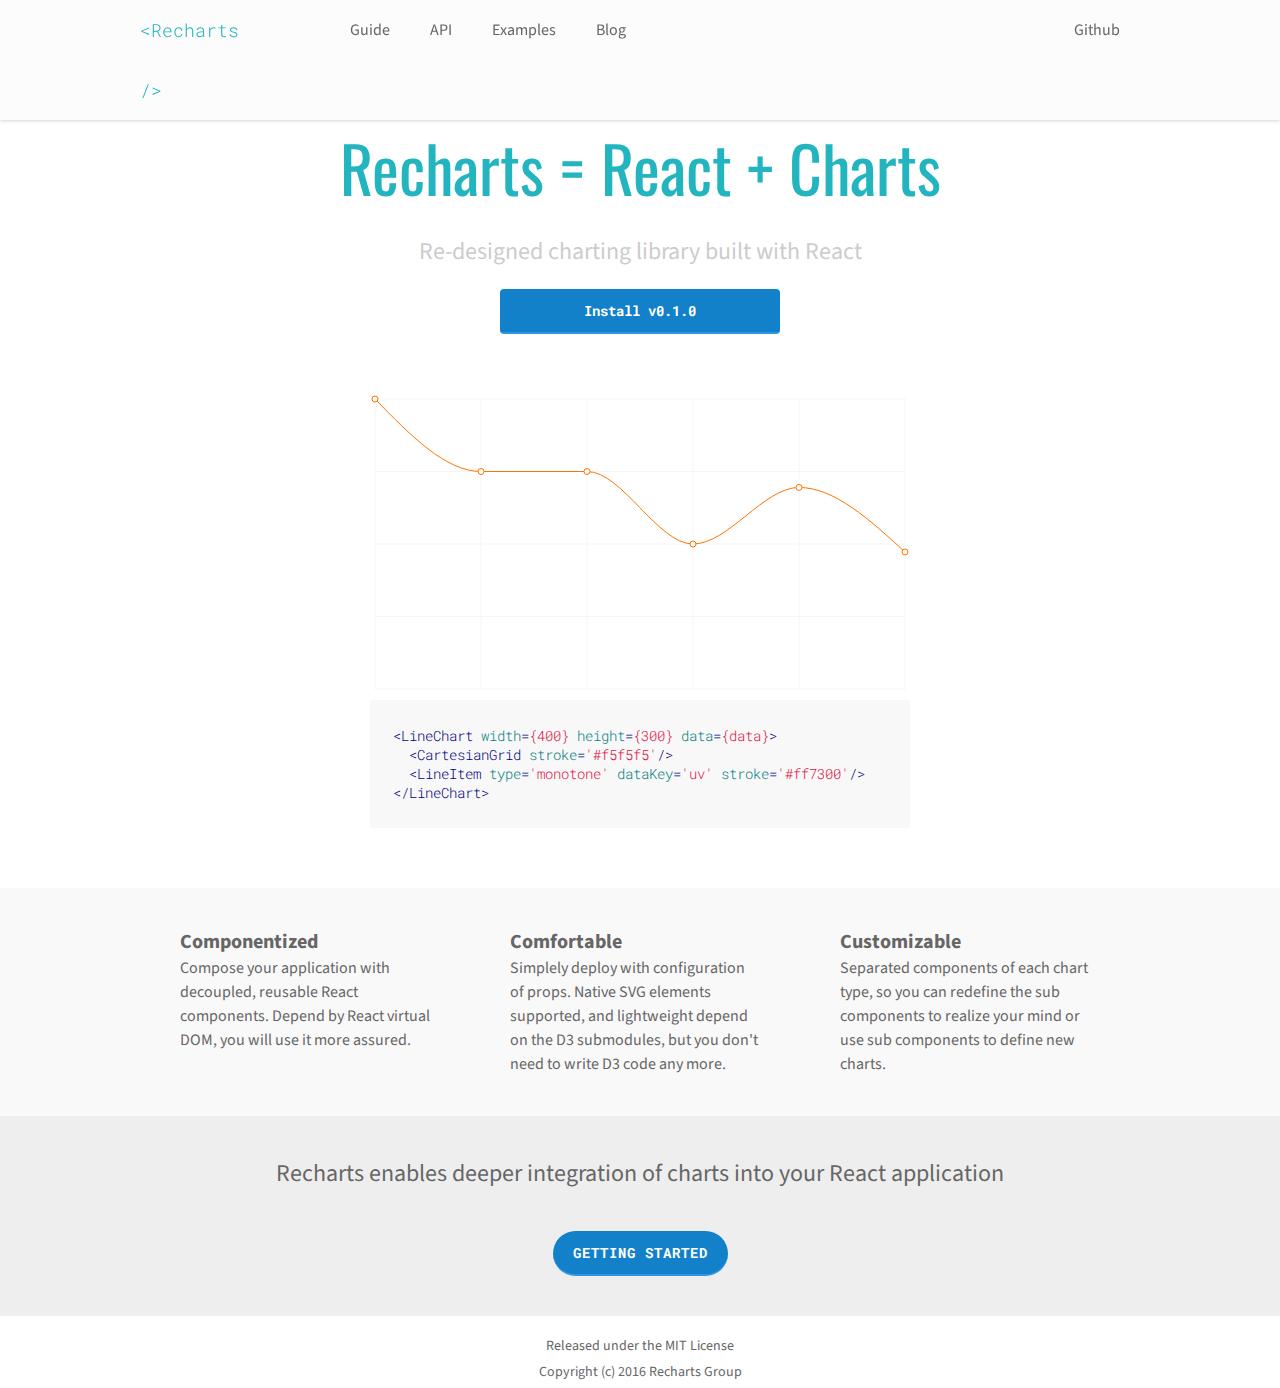
<file: build/index.html>
<!DOCTYPE html>
<html>
<head>
  <title>Recharts</title>
  <meta charset="utf-8">
  <meta name="description" content="Recharts - Re-designed charting library built with React and D3.">
  <meta name="viewport" content="width=device-width, initial-scale=1, maximum-scale=1, user-scalable=no">
  <link href='http://fonts.googleapis.com/css?family=Source+Sans+Pro:400,600|Roboto Mono|Oswald:300' rel='stylesheet' type='text/css'>
<link href="style.css" rel="stylesheet"></head>
<body>
  <div id="app"></div>
<script src="vendors.js"></script><script src="app.js"></script></body>
</html>
</file>
<file: build/style.css>
.page-index .desc{width:1000px;margin:0 auto;padding-top:60px}.page-index .desc>a,.page-index .desc>p{text-align:center}.page-index .desc .title{font-size:64px;font-family:Oswald,Source Sans Pro,Helvetica Neue,Arial,sans-serif;color:#22b5bf}.page-index .desc .subtitle{margin:20px 0;font-size:24px;color:#ccc}.page-index .desc .install-btn{width:280px;margin:0 auto}.page-index .examples{width:1000px;margin:0 auto;margin-top:60px}.page-index .examples>.ex-code{width:540px;margin:0 auto}.page-index .features{text-align:center;background-color:#f9f9f9;margin-top:60px}.page-index .features .feat{width:1000px;margin:0 auto}.page-index .features .feat:after,.page-index .features .feat:before{content:" ";display:table}.page-index .features .feat:after{clear:both}.page-index .features .feat>li{float:left;text-align:left;vertical-align:top;width:250px;margin:40px}.page-index .features .feat>li strong{font-size:20px;font-weight:700}.page-index .features .feat>li .text{font-size:16px;line-height:1.5}.page-index .like{margin-bottom:20px;text-align:center;background-color:#eee}.page-index .like .text{padding-top:40px;font-size:24px}.page-index .like .btn{padding:40px 0}.page-index .like .getting-started-btn{text-transform:uppercase;letter-spacing:1px;display:inline-block;padding:12px 20px;border-radius:25px}html{font-family:sans-serif;-ms-text-size-adjust:100%;-webkit-text-size-adjust:100%}body{margin:0}article,aside,details,figcaption,figure,footer,header,main,menu,nav,section,summary{display:block}audio,canvas,progress,video{display:inline-block;vertical-align:baseline}audio:not([controls]){display:none;height:0}[hidden],template{display:none}a{background-color:transparent}a:active,a:hover{outline:0}abbr[title]{border-bottom:1px dotted}b,strong{font-weight:700}dfn{font-style:italic}h1{font-size:2em;margin:.67em 0}mark{background:#ff0;color:#000}small{font-size:80%}sub,sup{font-size:75%;line-height:0;position:relative;vertical-align:baseline}sup{top:-.5em}sub{bottom:-.25em}img{border:0}svg:not(:root){overflow:hidden}figure{margin:1em 40px}hr{box-sizing:content-box;height:0}pre{overflow:auto}code,kbd,pre,samp{font-family:Roboto Mono,Consolas,Liberation Mono,Courier New,Courier,monospace;font-size:1em}button,input,optgroup,select,textarea{color:inherit;font:inherit;margin:0}button{overflow:visible}button,select{text-transform:none}button,html input[type=button],input[type=reset],input[type=submit]{-webkit-appearance:button;cursor:pointer}button[disabled],html input[disabled]{cursor:default}button::-moz-focus-inner,input::-moz-focus-inner{border:0;padding:0}input{line-height:normal}input[type=checkbox],input[type=radio]{box-sizing:border-box;padding:0}input[type=number]::-webkit-inner-spin-button,input[type=number]::-webkit-outer-spin-button{height:auto}input[type=search]{-webkit-appearance:textfield;box-sizing:content-box}input[type=search]::-webkit-search-cancel-button,input[type=search]::-webkit-search-decoration{-webkit-appearance:none}fieldset{border:1px solid silver;margin:0 2px;padding:.35em .625em .75em}legend{border:0;padding:0}textarea{overflow:auto}optgroup{font-weight:700}table{border-collapse:collapse;border-spacing:0}td,th{padding:0}*,:after,:before{box-sizing:border-box}html{font-size:10px;-webkit-tap-highlight-color:transparent;-moz-osx-font-smoothing:grayscale;-webkit-font-smoothing:antialiased!important}body{font-family:Source Sans Pro,Hiragino Sans GB,Arial,sans-serif;font-size:14px;color:#666;background-color:#fff}button,input,select,textarea{font-family:inherit;font-size:inherit;line-height:inherit}a{color:#666}a,a:focus,a:hover{text-decoration:none}a:focus,a:hover{color:#333}a:focus{outline:thin dotted;outline:5px auto -webkit-focus-ring-color;outline-offset:-2px}figure{margin:0}img{vertical-align:middle}ol,ul{list-style:none}code{font-size:14px}blockquote,dd,div,dl,dt,form,h1,h2,h3,h4,h5,h6,li,ol,p,pre,td,th,ul{margin:0;padding:0}a.button{display:inline-block;font-family:Roboto Mono,Consolas,Liberation Mono,Courier New,Courier,monospace;font-weight:700;color:#fff;background-color:#1281ca;border-bottom:2px solid #2e96ea;padding:12px 14px;border-radius:4px;transition:all .15s ease}a.button:hover{background-color:#1178bc}.hljs{display:block;overflow-x:auto;padding:.5em;color:#333;background:#f8f8f8}.hljs-comment,.hljs-quote{color:#998;font-style:italic}.hljs-keyword,.hljs-selector-tag,.hljs-subst{color:#333;font-weight:500}.hljs-literal,.hljs-number,.hljs-tag .hljs-attr,.hljs-template-variable,.hljs-variable{color:teal}.hljs-doctag,.hljs-string{color:#d14}.hljs-section,.hljs-selector-id,.hljs-title{color:#900;font-weight:700}.hljs-subst{font-weight:300}.hljs-class .hljs-title,.hljs-type{color:#458;font-weight:700}.hljs-attribute,.hljs-name,.hljs-tag{color:navy;font-weight:300}.hljs-link,.hljs-regexp{color:#009926}.hljs-bullet,.hljs-symbol{color:#990073}.hljs-built_in,.hljs-builtin-name{color:#0086b3}.hljs-meta{color:#999;font-weight:500}.hljs-deletion{background:#fdd}.hljs-addition{background:#dfd}.hljs-emphasis{font-style:italic}.hljs-strong{font-weight:700}header{position:fixed;top:0;width:100%;background-color:#fcfcfc;box-shadow:0 0 4px rgba(0,0,0,.25);z-index:1}header .header-wrapper{width:1000px;height:60px;line-height:60px;margin:0 auto}header .header-wrapper:after,header .header-wrapper:before{content:" ";display:table}header .header-wrapper:after{clear:both}header .logo{float:left;width:130px;margin-right:60px;font-family:Roboto Mono,Consolas,Liberation Mono,Courier New,Courier,monospace;font-weight:300;font-size:18px}header .logo>a{color:#22b5bf}header nav{height:60px;line-height:60px}header nav:after,header nav:before{content:" ";display:table}header nav:after{clear:both}header .nav>li{float:left;padding:0 20px}header .nav>li>a{display:inline-block;height:61px;font-size:16px}header .nav>li>a.active{color:#1281ca;border-bottom:2px solid #1281ca;cursor:default}header .nav>li:last-child{float:right}footer{text-align:center}footer>p{margin:6px 0}.page{margin-top:60px;min-height:400px}.page>.sidebar{position:fixed;top:60px;width:250px;padding-top:30px}.page>.sidebar>h2{margin-bottom:20px;font-size:24px}.page>.sidebar>.menu>li{line-height:1.5;font-size:16px}.page>.sidebar>.menu>li a.active{color:#1281ca}.page>.content{width:850px;margin-top:60px;padding:0 0 0 250px}.page>.content h3{padding-top:30px;margin-bottom:30px;margin:0;font-size:30px;color:#333}.page>.content h4{height:40px;line-height:40px;margin:20px 0;font-size:24px;border-bottom:1px solid #ccc}.page>.content p{margin:20px 0}.page-api,.page-examples,.page-guide{width:1000px;margin:0 auto}.page-api table{display:block;width:100%;overflow:auto;word-break:normal;word-break:keep-all;border-collapse:collapse;border-spacing:0;font-size:16px}.page-api table td,.page-api table th{padding:6px 13px;border:1px solid #ddd;border-top:1px solid rgba(0,0,0,.06);border-left:0 none;border-right:0 none;display:table-cell;vertical-align:top}.page-api table tr{background-color:#fff;border-top:1px solid #ccc}.page-api table thead th{text-align:left}.page-api table td{color:#2e96ea;font-family:Roboto Mono,Consolas,Liberation Mono,Courier New,Courier,monospace;font-size:90%}.page-api table td+td{color:#bf2a5c}.page-api table td+td+td{color:#666;font-size:90%}.page-api table td+td+td+td{color:rgba(51,51,51,.9);font-size:95%;min-width:250px;line-height:1.5;font-family:Source Sans Pro,Hiragino Sans GB,Arial,sans-serif}
/*# sourceMappingURL=style.css.map*/
</file>
